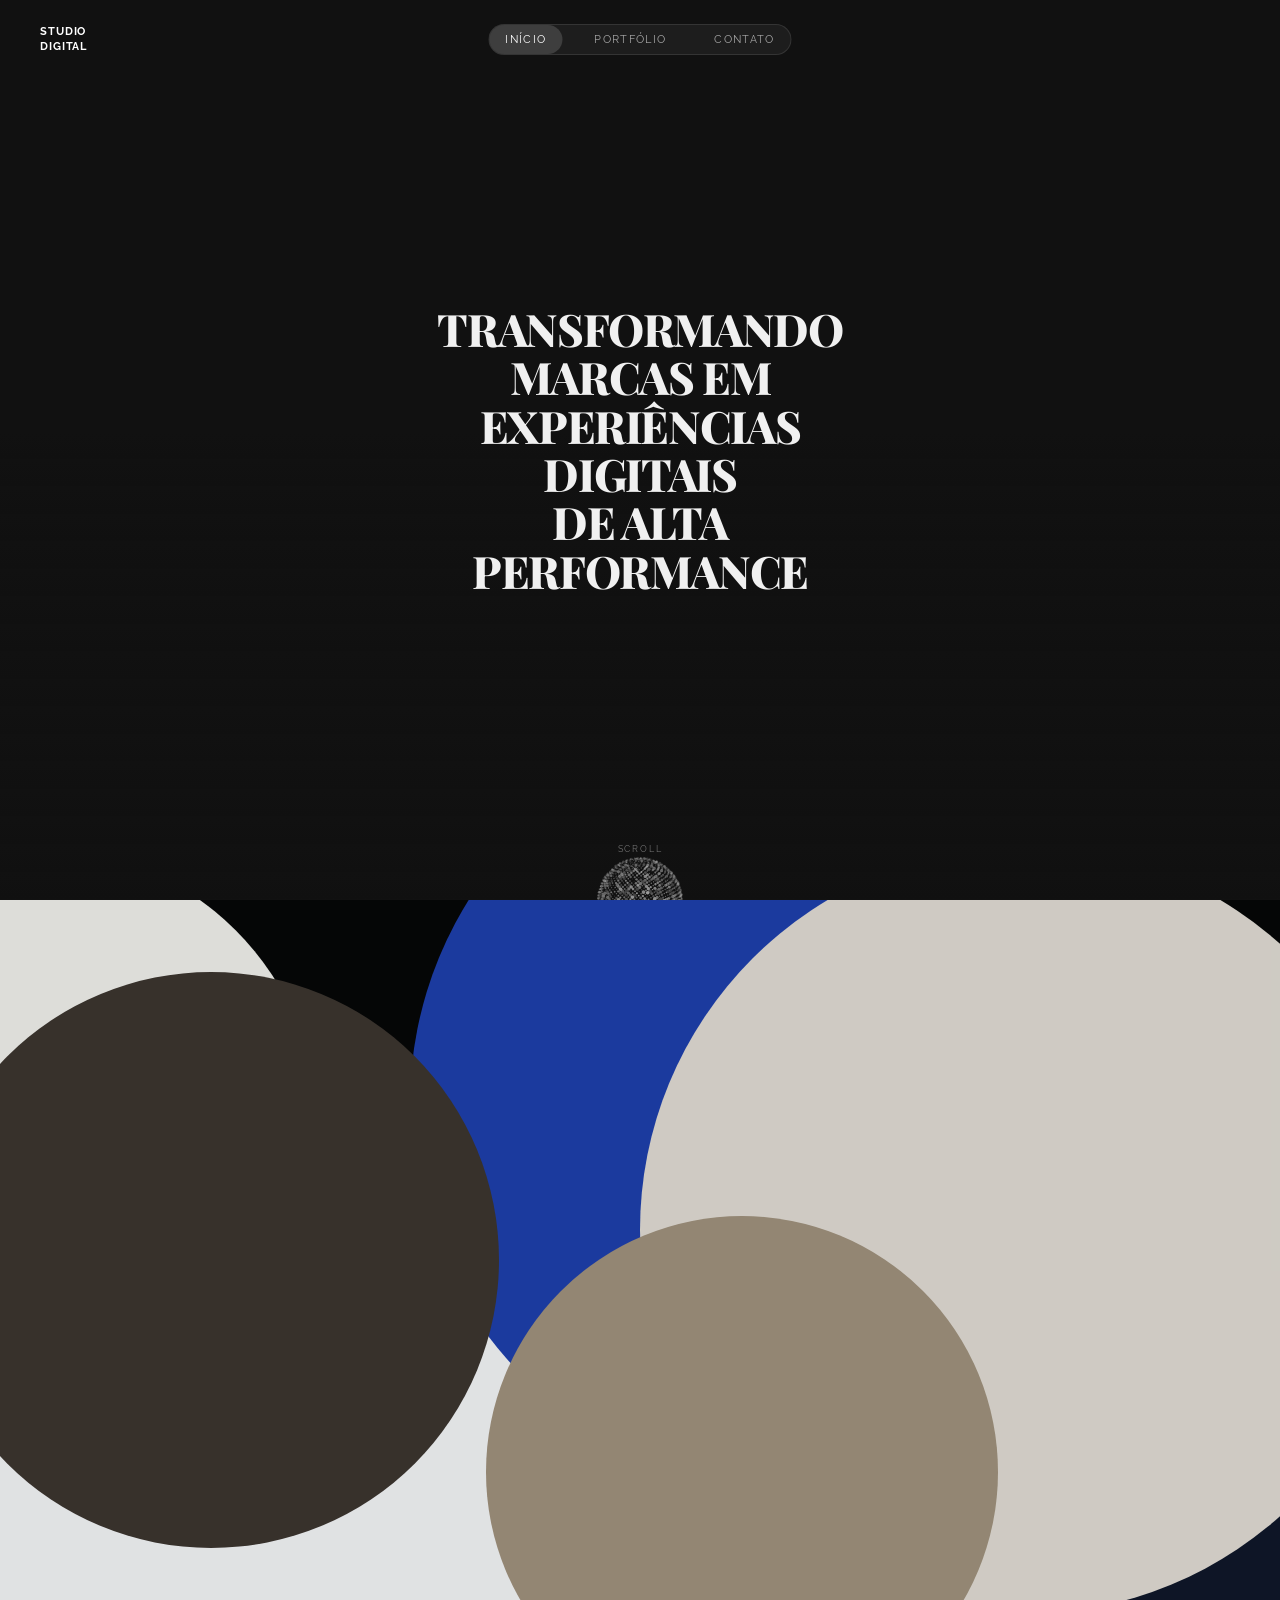
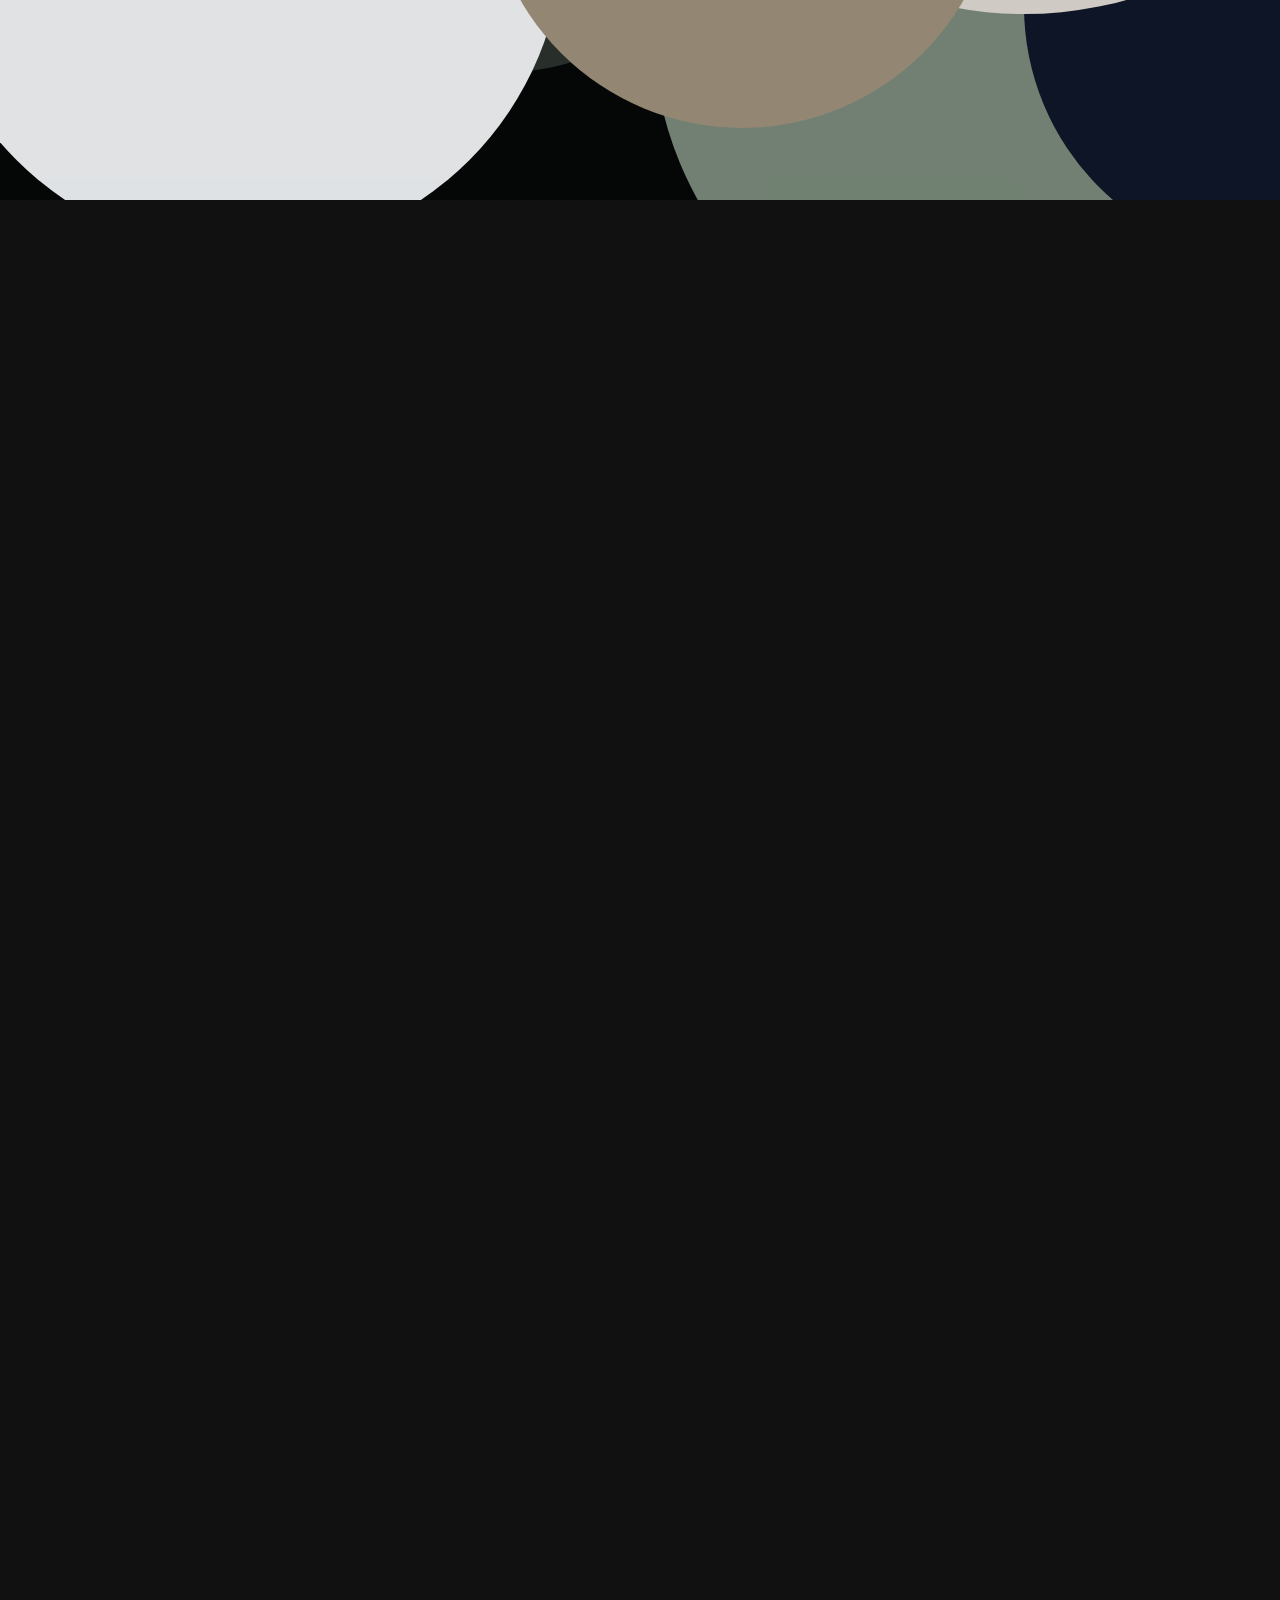
<file: index - Copia.html>
<!DOCTYPE html>
<html lang="en">

<head>
  <meta charset="UTF-8" />
  <meta name="viewport" content="width=device-width, initial-scale=1.0" />
  <title>Studio</title>
  <link rel="preconnect" href="https://fonts.googleapis.com">
  <link rel="preconnect" href="https://fonts.gstatic.com" crossorigin>
  <link
    href="https://fonts.googleapis.com/css2?family=Raleway:wght@300;400;500;600;700;800;900&family=Playfair+Display:ital,wght@0,400;0,500;0,600;0,700;0,800;1,400;1,500&display=swap"
    rel="stylesheet">
  <style>
    *,
    *::before,
    *::after {
      box-sizing: border-box;
      margin: 0;
      padding: 0;
    }

    html {
      scroll-behavior: smooth;
    }

    body {
      background: #111;
      color: #fff;
      font-family: 'Raleway', sans-serif;
      height: 750vh;
      overflow-x: hidden;
    }

    /* ══ NAV ══ */
    nav {
      position: fixed;
      top: 0;
      left: 0;
      right: 0;
      display: flex;
      justify-content: space-between;
      align-items: center;
      padding: 24px 40px;
      z-index: 200;
      color: #fff;
    }

    .logo {
      font-family: 'Raleway', sans-serif;
      font-size: 11px;
      font-weight: 700;
      letter-spacing: 0.08em;
      line-height: 1.4;
      text-transform: uppercase;
      color: inherit;
    }

    .nav-links {
      display: flex;
      gap: 16px;
      list-style: none;
      position: absolute;
      left: 50%;
      transform: translateX(-50%);
      background: rgba(255, 255, 255, 0.05);
      border: 1px solid rgba(255, 255, 255, 0.1);
      border-radius: 40px;
      padding: 0;
    }
    
    .nav-links li {
      position: relative;
      z-index: 2;
    }

    .nav-links a {
      text-decoration: none;
      font-family: 'Raleway', sans-serif;
      font-size: 11px;
      letter-spacing: 0.12em;
      text-transform: uppercase;
      color: rgba(255, 255, 255, 0.6);
      transition: color 0.3s ease;
      display: block;
      padding: 8px 16px;
      border-radius: 30px;
    }

    .nav-links a.active, .nav-links a:hover {
      color: #fff;
      opacity: 1;
    }

    .nav-indicator {
      position: absolute;
      background: rgba(255, 255, 255, 0.15);
      border-radius: 40px;
      z-index: 1;
      transition: left 0.4s cubic-bezier(0.25, 1, 0.5, 1),
                  width 0.4s cubic-bezier(0.25, 1, 0.5, 1),
                  top 0s, height 0s;
      pointer-events: none;
    }

    /* ══ HORIZONTAL SCREENS ══ */
    .main-screen {
      position: fixed;
      top: 0;
      width: 100vw;
      height: 100vh;
      transition: transform 0.8s cubic-bezier(0.25, 1, 0.5, 1);
      transform: translateX(0);
      z-index: 100;
    }
    #screenInicio { left: 0; }
    #screenPortfolio { left: 100vw; background: #050606; display: flex; align-items: center; justify-content: center; z-index: 101; }
    #screenContato { left: 200vw; background: #050606; display: flex; align-items: center; justify-content: center; z-index: 101; }
    
    .coming-soon {
      text-align: center;
    }
    .coming-soon h1 {
      font-family: 'Raleway', sans-serif;
      font-size: clamp(30px, 4vw, 50px);
      font-weight: 800;
      letter-spacing: 0.1em;
      text-transform: uppercase;
      margin-bottom: 20px;
      color: #00e5ff;
    }
    .coming-soon p {
      color: #aaa;
      font-size: clamp(14px, 2vw, 18px);
    }

    /* ══ CONTACT FORM ══ */
    #contactWrapper {
      width: 100%;
      max-width: 680px;
      padding: 40px 24px;
      overflow-y: auto;
      max-height: 100vh;
      box-sizing: border-box;
      scrollbar-width: none;
    }
    #contactWrapper::-webkit-scrollbar { display: none; }

    .contact-title {
      font-family: 'Raleway', sans-serif;
      font-size: clamp(26px, 4vw, 44px);
      font-weight: 800;
      letter-spacing: 0.08em;
      text-transform: uppercase;
      color: #00e5ff;
      margin-bottom: 6px;
      text-align: center;
    }
    .contact-sub {
      color: #888;
      font-size: clamp(13px, 1.6vw, 16px);
      text-align: center;
      margin-bottom: 32px;
    }

    .contact-form {
      display: flex;
      flex-direction: column;
      gap: 14px;
    }
    .form-row {
      display: grid;
      grid-template-columns: 1fr 1fr;
      gap: 14px;
    }
    @media (max-width: 520px) {
      .form-row { grid-template-columns: 1fr; }
    }

    .contact-form input,
    .contact-form select,
    .contact-form textarea {
      width: 100%;
      background: #1a1a1a;
      border: 1.5px solid #2a2a2a;
      border-radius: 10px;
      color: #ccc;
      font-family: 'Raleway', sans-serif;
      font-size: 14px;
      padding: 16px 18px;
      box-sizing: border-box;
      outline: none;
      transition: border-color 0.25s, background 0.25s;
      appearance: none;
      -webkit-appearance: none;
    }
    .contact-form input::placeholder,
    .contact-form textarea::placeholder {
      color: #555;
    }
    .contact-form input:focus,
    .contact-form select:focus,
    .contact-form textarea:focus {
      border-color: #00e5ff55;
      background: #1e1e1e;
    }
    .select-wrapper {
      position: relative;
    }
    .select-wrapper::after {
      content: '▾';
      position: absolute;
      right: 16px;
      top: 50%;
      transform: translateY(-50%);
      color: #555;
      pointer-events: none;
      font-size: 13px;
    }
    .contact-form select {
      cursor: pointer;
      color: #555;
    }
    .contact-form select.filled {
      color: #ccc;
    }
    .contact-form select option {
      background: #1a1a1a;
      color: #ccc;
    }
    .contact-form textarea {
      resize: vertical;
      min-height: 130px;
    }

    .btn-submit {
      width: 100%;
      padding: 18px;
      border: none;
      border-radius: 10px;
      background: linear-gradient(90deg, #00e5ff, #e040fb);
      color: #fff;
      font-family: 'Raleway', sans-serif;
      font-size: 15px;
      font-weight: 800;
      letter-spacing: 0.15em;
      text-transform: uppercase;
      cursor: pointer;
      margin-top: 6px;
      transition: opacity 0.2s, transform 0.15s;
    }
    .btn-submit:hover { opacity: 0.88; transform: translateY(-1px); }
    .btn-submit:active { transform: translateY(0); opacity: 1; }
    .btn-submit:disabled { opacity: 0.6; cursor: not-allowed; transform: none; }

    .contact-legal {
      color: #555;
      font-size: 12px;
      margin-top: 14px;
      line-height: 1.6;
      text-align: left;
    }
    .contact-legal strong { color: #777; }

    .form-success {
      display: none;
      text-align: center;
      padding: 40px 0;
    }
    .form-success h2 {
      font-family: 'Raleway', sans-serif;
      font-size: 22px;
      font-weight: 800;
      color: #00e5ff;
      margin-bottom: 10px;
    }
    .form-success p { color: #888; font-size: 15px; }

    /* ══ GLOBE CANVAS ══ */
    #c {
      position: fixed;
      top: 0;
      left: 0;
      width: 100vw;
      height: 100vh;
      z-index: 1;
      pointer-events: none;
      /* mouse repel uses window-level listener */
    }

    #c.above-panel {
      z-index: 45;
    }

    /* ══ SCREEN 0 — INTRO PANEL ══
       Dark, gradient fades to transparent at bottom
       so the globe shows through from behind.        */
    #introPanel {
      position: fixed;
      top: 0;
      left: 0;
      right: 0;
      height: 100vh;
      /* solid dark top, fades out at bottom so globe peeks through */
      background: linear-gradient(to bottom, #111 48%, rgba(17, 17, 17, 0.0) 100%);
      z-index: 70;
      display: flex;
      flex-direction: column;
      pointer-events: none;
      /* let scroll pass through */
      transition: top 1s cubic-bezier(0.22, 1, 0.36, 1);
    }

    #introPanel.hidden {
      top: -100vh;
    }

    /* re-enable pointer events on children */
    #introPanel>* {
      pointer-events: auto;
    }

    .intro-text-block {
      flex: 1;
      display: flex;
      align-items: center;
      justify-content: center;
      padding: 0 6vw;
      text-align: center;
    }

    .intro-text-block p {
      font-family: 'Playfair Display', Georgia, serif;
      font-size: clamp(24px, 3.5vw, 64px);
      font-weight: 800;
      text-transform: uppercase;
      color: #f0f0f0;
      line-height: 1.08;
      letter-spacing: -0.03em;
      width: 45%;
      max-width: 45vw;
    }

    /* scroll hint */
    .intro-scroll-hint {
      position: absolute;
      bottom: 28px;
      left: 50%;
      transform: translateX(-50%);
      display: flex;
      flex-direction: column;
      align-items: center;
      gap: 6px;
      opacity: 1;
      transition: opacity 0.4s ease;
      pointer-events: none;
    }

    .intro-scroll-hint.hidden {
      opacity: 0;
    }

    .intro-scroll-hint span {
      font-family: 'Raleway', sans-serif;
      font-size: 9px;
      letter-spacing: 0.2em;
      text-transform: uppercase;
      color: rgba(255, 255, 255, 0.4);
    }

    .scroll-arrow {
      width: 12px;
      height: 12px;
      border-right: 1px solid rgba(255, 255, 255, 0.3);
      border-bottom: 1px solid rgba(255, 255, 255, 0.3);
      transform: rotate(45deg);
      animation: bounce 1.6s ease infinite;
    }

    @keyframes bounce {

      0%,
      100% {
        transform: rotate(45deg) translateY(0);
      }

      50% {
        transform: rotate(45deg) translateY(5px);
      }
    }

    /* ══ SCREEN 1 — (removed hero text) ══ */

    /* ══ SCREEN 2 — DARK PANEL ══ */
    .white-panel {
      position: fixed;
      top: 100vh;
      left: 0;
      right: 0;
      height: 100vh;
      background: #111;
      border-top: 1px solid rgba(255, 255, 255, 0.06);
      z-index: 40;
      display: flex;
      align-items: center;
      justify-content: space-between;
      padding: 0 8vw 0 10vw;
      gap: 4vw;
      transition: top 1s cubic-bezier(0.22, 1, 0.36, 1);
    }

    .white-panel.visible {
      top: 0;
    }

    .panel-text {
      flex: 0 0 42%;
      max-width: 480px;
    }

    .panel-text p {
      font-family: 'Playfair Display', Georgia, serif;
      font-size: clamp(20px, 2.4vw, 36px);
      font-weight: 400;
      line-height: 1.6;
      color: #e0e0e0;
      text-align: justify;
    }

    .word-wrap {
      display: inline-block;
      overflow: hidden;
      vertical-align: bottom;
    }

    .word-inner {
      display: inline-block;
      opacity: 0;
      transform: translateY(24px) translateX(-10px);
      transition: opacity 0.5s ease, transform 0.5s cubic-bezier(0.22, 1, 0.36, 1);
    }

    .white-panel.visible .word-inner {
      opacity: 1;
      transform: translateY(0) translateX(0);
    }

    .panel-spheres {
      flex: 0 0 40%;
      height: 100%;
      position: relative;
      display: none;
    }

    #spheresCanvas {
      width: 100%;
      height: 100%;
      display: block;
    }

    /* ══ SCREEN 3 — METHOD CARDS ══ */
    .method-panel {
      position: fixed;
      top: 100vh;
      left: 0;
      right: 0;
      height: 100vh;
      background: #111;
      z-index: 50;
      display: flex;
      align-items: center;
      justify-content: center;
      overflow: hidden;
      transition: top 1s cubic-bezier(0.22, 1, 0.36, 1);
    }

    .method-panel.visible {
      top: 0;
    }

    #gridCanvas {
      position: absolute;
      inset: 0;
      width: 100%;
      height: 100%;
      display: block;
      pointer-events: none;
      z-index: 0;
    }

    #wireframeCanvas {
      position: absolute;
      inset: 0;
      width: 100%;
      height: 100%;
      display: block;
      pointer-events: none;
      z-index: 1;
    }

    .cards-container {
      position: relative;
      z-index: 2;
      display: flex;
      gap: clamp(12px, 2vw, 24px);
      padding: 0 5vw;
      width: 100%;
    }

    .mcard {
      flex: 1;
      position: relative;
      background: rgba(255, 255, 255, 0.06);
      border: 1px solid rgba(255, 255, 255, 0.10);
      border-radius: 18px;
      box-shadow: 0 12px 40px rgba(0, 0, 0, 0.35), 0 4px 16px rgba(0, 0, 0, 0.20), inset 0 1px 0 rgba(255, 255, 255, 0.08);
      padding: clamp(20px, 3vw, 36px) clamp(18px, 2.5vw, 30px);
      opacity: 0;
      transform: translateY(60px);
      transition: opacity 0.65s ease, transform 0.65s cubic-bezier(0.22, 1, 0.36, 1), box-shadow 0.4s ease;
      overflow: hidden;
      cursor: default;
    }

    .mcard::before {
      content: '';
      position: absolute;
      inset: 0;
      border-radius: 18px;
      background: linear-gradient(135deg, rgba(120, 60, 220, 0.25) 0%, rgba(40, 100, 255, 0.20) 50%, rgba(80, 180, 255, 0.15) 100%);
      opacity: 0;
      transition: opacity 0.45s ease;
      z-index: 0;
    }

    .mcard:hover::before {
      opacity: 1;
    }

    .mcard:hover {
      border-color: rgba(140, 100, 255, 0.30);
      box-shadow: 0 16px 48px rgba(100, 60, 220, 0.25), 0 6px 20px rgba(40, 100, 255, 0.15), inset 0 1px 0 rgba(255, 255, 255, 0.10);
    }

    .mcard>* {
      position: relative;
      z-index: 1;
    }

    .method-panel.visible .mcard:nth-child(1) {
      opacity: 1;
      transform: translateY(0);
      transition-delay: 0ms
    }

    .method-panel.visible .mcard:nth-child(2) {
      opacity: 1;
      transform: translateY(0);
      transition-delay: 110ms
    }

    .method-panel.visible .mcard:nth-child(3) {
      opacity: 1;
      transform: translateY(0);
      transition-delay: 220ms
    }

    .method-panel.visible .mcard:nth-child(4) {
      opacity: 1;
      transform: translateY(0);
      transition-delay: 330ms
    }

    .mcard-num {
      font-family: 'Raleway', sans-serif;
      font-size: clamp(32px, 4vw, 56px);
      font-weight: 900;
      color: rgba(255, 255, 255, 0.10);
      line-height: 1;
      margin-bottom: 16px;
      letter-spacing: -0.02em;
      transition: color 0.4s ease;
    }

    .mcard:hover .mcard-num {
      color: rgba(160, 120, 255, 0.25);
    }

    .mcard-title {
      font-family: 'Raleway', sans-serif;
      font-size: clamp(11px, 1.1vw, 15px);
      font-weight: 900;
      letter-spacing: 0.06em;
      text-transform: uppercase;
      color: #e8e8e8;
      margin-bottom: 6px;
      transition: color 0.4s ease;
    }

    .mcard:hover .mcard-title {
      color: #c8b8f0;
    }

    .mcard-subtitle {
      font-family: 'Playfair Display', Georgia, serif;
      font-size: clamp(10px, 0.9vw, 13px);
      font-weight: 400;
      font-style: italic;
      color: rgba(255, 255, 255, 0.35);
      margin-bottom: 14px;
      letter-spacing: 0.02em;
      transition: color 0.4s ease;
    }

    .mcard:hover .mcard-subtitle {
      color: rgba(180, 150, 255, 0.60);
    }

    .mcard-desc {
      font-family: 'Playfair Display', Georgia, serif;
      font-size: clamp(12px, 1.05vw, 15px);
      font-weight: 400;
      line-height: 1.65;
      color: rgba(255, 255, 255, 0.55);
      transition: color 0.4s ease;
    }

    .mcard:hover .mcard-desc {
      color: rgba(255, 255, 255, 0.70);
    }

    /* ══ SCREEN 4 — BLURRED ORBS BACKGROUND ══ */
    .style-panel {
      position: fixed;
      top: 100vh;
      left: 0;
      right: 0;
      height: 100vh;
      background: #050606;
      z-index: 55;
      display: flex;
      align-items: center;
      justify-content: center;
      overflow: hidden;
      transition: top 1s cubic-bezier(0.22, 1, 0.36, 1);
    }

    .style-panel.visible {
      top: 0;
    }

    .orbs-container {
      position: absolute;
      inset: -20%;
      width: 140%;
      height: 140%;
      opacity: 0.5;
      z-index: 0;
      opacity: 0.9;
      pointer-events: none;
    }

    .orb {
      position: absolute;
      border-radius: 50%;
      animation: drift 20s infinite alternate cubic-bezier(0.4, 0, 0.2, 1);
    }

    /* Orb 1 - Fundo 1 */
    .orb:nth-child(1) { width: 45vw; height: 45vw; background: #F5F5F0; top: 10%; left: 0%; animation-duration: 25s; }
    /* Orb 2 - Destaque 1 */
    .orb:nth-child(2) { width: 55vw; height: 55vw; background: #7D8E7E; bottom: 0%; right: 10%; animation-duration: 28s; animation-delay: -5s; }
    /* Orb 3 - Texto 1 */
    .orb:nth-child(3) { width: 35vw; height: 35vw; background: #2C332D; top: 40%; left: 30%; animation-duration: 22s; animation-delay: -10s; }
    /* Orb 4 - Fundo 2 */
    .orb:nth-child(4) { width: 50vw; height: 50vw; background: #F8FAFC; bottom: 10%; left: 10%; animation-duration: 26s; animation-delay: -2s; }
    /* Orb 5 - Destaque 2 */
    .orb:nth-child(5) { width: 60vw; height: 60vw; background: #1E40AF; top: 0%; right: 20%; animation-duration: 30s; animation-delay: -7s; }
    /* Orb 6 - Texto 2 */
    .orb:nth-child(6) { width: 40vw; height: 40vw; background: #0F172A; top: 50%; right: 0%; animation-duration: 24s; animation-delay: -12s; }
    /* Orb 7 - Fundo 3 */
    .orb:nth-child(7) { width: 60vw; height: 60vw; background: #E5E0D8; top: 10%; left: 50%; animation-duration: 29s; animation-delay: -4s; }
    /* Orb 8 - Destaque 3 */
    .orb:nth-child(8) { width: 40vw; height: 40vw; background: #A3947F; bottom: 20%; right: 30%; animation-duration: 23s; animation-delay: -9s; }
    /* Orb 9 - Texto 3 */
    .orb:nth-child(9) { width: 45vw; height: 45vw; background: #3D3630; top: 20%; left: 10%; animation-duration: 27s; animation-delay: -15s; }

    @keyframes drift {
      0% { transform: translate(0, 0) scale(1); }
      33% { transform: translate(15vw, -10vh) scale(1.15); }
      66% { transform: translate(-10vw, 15vh) scale(0.9); }
      100% { transform: translate(-15vw, -5vh) scale(1.1); }
    }

    .final-text-container {
      position: relative;
      z-index: 2;
      width: 33%;
      margin-left: 10vw;
      margin-right: auto;
      text-align: left;
    }

    .final-text {
      font-family: 'Playfair Display', Georgia, serif;
      font-size: clamp(16px, 1.8vw, 32px);
      font-weight: 400;
      color: #edece9;
      line-height: 1.6;
      letter-spacing: 0.02em;
      opacity: 0;
      transform: translateY(60px);
      transition: opacity 1.2s ease, transform 1.2s cubic-bezier(0.22, 1, 0.36, 1);
    }

    .style-panel.visible .final-text {
      opacity: 1;
      transform: translateY(0);
      transition-delay: 0.2s;
    }


    .style-content-wrapper {
      position: absolute;
      top: 0;
      left: 0;
      width: 100%;
      height: 300vh;
      display: flex;
      flex-direction: column;
      z-index: 2;
    }

    .style-section {
      width: 100%;
      height: 100vh;
      display: flex;
      flex-direction: column;
      align-items: center;
      justify-content: center;
      position: relative;
    }

    .testim-header {
      position: absolute;
      top: 15vh;
      display: flex;
      flex-direction: column;
      align-items: center;
      gap: 12px;
      z-index: 2;
    }

    .testim-header .black-dot {
      width: 14px;
      height: 14px;
      background: #fff;
      border-radius: 50%;
    }

    .testim-header h3 {
      font-family: 'Raleway', sans-serif;
      font-size: 14px;
      font-weight: 800;
      color: #edece9;
      letter-spacing: 0.25em;
      text-transform: uppercase;
      margin-left: 0.25em;
    }

    .testim-slider {
      width: 100%;
      max-width: 1000px;
      overflow: hidden;
      padding: 60px 0;
      position: relative;
      z-index: 2;
    }

    .testim-track {
      display: flex;
      width: 300%;
      transition: transform 0.8s cubic-bezier(0.25, 1, 0.5, 1);
    }

    .testim-card {
      flex: 0 0 calc(33.3333% - 80px);
      margin: 0 40px;
      padding: clamp(30px, 5vw, 60px) clamp(20px, 6vw, 80px);
      background: rgba(255, 255, 255, 0.05);
      border: 1px solid rgba(255, 255, 255, 0.10);
      border-radius: 20px;
      box-shadow: 0 8px 30px rgba(0, 0, 0, 0.15), 0 4px 10px rgba(0, 0, 0, 0.10);
      text-align: center;
      box-sizing: border-box;
      display: flex;
      flex-direction: column;
      justify-content: center;
      align-items: center;
      gap: 40px;
    }

    .testim-quote {
      font-family: 'Playfair Display', Georgia, serif;
      font-size: clamp(16px, 2vw, 24px);
      font-style: italic;
      color: #e8e8e8;
      line-height: 1.6;
      font-weight: 400;
    }

    .testim-author {
      font-family: 'Raleway', sans-serif;
      font-size: 13px;
      color: rgba(255, 255, 255, 0.6);
      border-top: 1px solid rgba(255, 255, 255, 0.1);
      padding-top: 24px;
      font-weight: 600;
      letter-spacing: 0.05em;
      width: 100%;
    }

    .testim-indicators {
      display: flex;
      gap: 12px;
      margin-top: 30px;
      position: relative;
      z-index: 2;
    }

    .testim-indicators .dot {
      width: 8px;
      height: 8px;
      background: rgba(255, 255, 255, 0.2);
      border-radius: 50%;
      transition: background 0.3s;
    }

    .testim-indicators .dot.active {
      background: #fff;
    }

    /* ══ FAQ SECTION ══ */
    .faq-container {
      width: 100%;
      max-width: 800px;
      padding: 40px 20px;
    }
    .faq-header {
      display: flex;
      flex-direction: column;
      align-items: center;
      gap: 12px;
      margin-bottom: 40px;
    }
    .faq-header .black-dot {
      width: 14px;
      height: 14px;
      background: #fff;
      border-radius: 50%;
    }
    .faq-header h3 {
      font-family: 'Raleway', sans-serif;
      font-size: 14px;
      font-weight: 800;
      color: #edece9;
      letter-spacing: 0.25em;
      text-transform: uppercase;
      margin-left: 0.25em;
    }
    .faq-list {
      display: flex;
      flex-direction: column;
      gap: 12px;
    }
    .faq-item {
      background: rgba(18, 18, 18, 0.85);
      border: 1px solid rgba(255, 255, 255, 0.08);
      border-radius: 12px;
      overflow: hidden;
      transition: background 0.3s, border-color 0.3s;
    }
    .faq-item:hover {
      background: rgba(28, 28, 28, 0.92);
      border-color: rgba(255, 255, 255, 0.15);
    }
    .faq-question {
      width: 100%;
      display: flex;
      justify-content: space-between;
      align-items: center;
      padding: 24px 30px;
      background: none;
      border: none;
      color: #fff;
      font-family: 'Raleway', sans-serif;
      font-size: 13px;
      font-weight: 700;
      letter-spacing: 0.05em;
      text-transform: uppercase;
      cursor: pointer;
      text-align: left;
    }
    .faq-icon {
      color: #fff;
      font-size: 20px;
      font-weight: 800;
      transition: transform 0.3s cubic-bezier(0.25, 1, 0.5, 1);
    }
    .faq-item.active .faq-icon {
      transform: rotate(45deg);
    }
    .faq-answer {
      max-height: 0;
      opacity: 0;
      overflow: hidden;
      transition: max-height 0.4s ease, opacity 0.4s ease, padding 0.4s ease;
    }
    .faq-item.active .faq-answer {
      max-height: 300px;
      opacity: 1;
      padding: 0 30px 24px 30px;
    }
    .faq-answer p {
      font-family: 'Raleway', sans-serif;
      font-size: 14px;
      color: #d0d0d0;
      line-height: 1.6;
    }


    @media (max-width: 900px) {
      .white-panel {
        flex-direction: column;
        justify-content: center;
        gap: 6vw;
        padding: 15vh 5vw 5vw 5vw;
      }
      .panel-text {
        flex: 1;
        max-width: 100%;
      }
      .panel-text p {
        text-align: left;
      }
      .panel-spheres {
        flex: 1;
        width: 100%;
      }
      
      .cards-container {
        flex-direction: column;
        gap: 16px;
        padding-top: 10vh;
        max-height: 80vh;
        overflow-y: auto;
      }
      .mcard {
        flex: 0 0 auto;
      }

      .intro-text-block p {
        width: 80%;
        max-width: 80vw;
      }

      .final-text-container {
        width: 80%;
        margin-left: auto;
      }
      .testim-card {
        flex: 0 0 calc(33.3333% - 40px);
        margin: 0 20px;
        padding: 40px 30px;
      }
    }

    @media (max-width: 600px) {
      nav {
        padding: 20px 24px;
      }
      .nav-links {
        display: none;
      }
      .intro-text-block p {
        width: 95%;
        max-width: 95vw;
        font-size: clamp(20px, 7vw, 40px);
      }
      .final-text-container {
        width: 90%;
        padding: 0 5vw;
        text-align: center;
      }
      .final-text {
        font-size: clamp(14px, 5vw, 24px);
      }
      .faq-question { padding: 20px; font-size: 12px; }
      .faq-item.active .faq-answer { padding: 0 20px 20px 20px; }
    }
  </style>
</head>

<body>

  <nav id="mainNav">
    <div class="logo">STUDIO<br>DIGITAL</div>
    <ul class="nav-links" id="navLinks">
      <div class="nav-indicator" id="navIndicator"></div>
      <li><a href="#" class="nav-item active" data-index="0">Início</a></li>
      <li><a href="#" class="nav-item" data-index="1">Portfólio</a></li>
      <li><a href="#" class="nav-item" data-index="2">Contato</a></li>
    </ul>
  </nav>

  <div class="main-screen" id="screenInicio">
    <!-- GLOBE — always behind, position animated by scroll -->
    <canvas id="c"></canvas>

    <!-- SCREEN 0: INTRO (dark, transparent bottom) -->
  <div id="introPanel">
    <div class="intro-text-block">
      <p>Transformando marcas em<br>experiências digitais<br>de alta performance</p>
    </div>
    <div class="intro-scroll-hint" id="introHint">
      <span>scroll</span>
      <div class="scroll-arrow"></div>
    </div>
  </div>

  <!-- SCREEN 1: (hero text removed) -->

  <!-- SCREEN 2: WHITE PANEL -->
  <div class="white-panel" id="whitePanel">
    <div class="panel-text">
      <p id="phraseText"></p>
    </div>
    <div class="panel-spheres"><canvas id="spheresCanvas"></canvas></div>
  </div>

  <!-- SCREEN 3: METHOD CARDS -->
  <div class="method-panel" id="methodPanel">
    <canvas id="gridCanvas"></canvas>
    <canvas id="wireframeCanvas"></canvas>
    <div class="cards-container">
      <div class="mcard">
        <div class="mcard-num">01</div>
        <div class="mcard-title">Diagnóstico Estratégico</div>
        <div class="mcard-subtitle">Fundação e Direcionamento.</div>
        <p class="mcard-desc">Mapeamos os objetivos de negócio, a psicologia do público e os diferenciais da oferta.
          Criamos o blueprint de uma presença digital que não apenas existe, mas domina o seu nicho.</p>
      </div>
      <div class="mcard">
        <div class="mcard-num">02</div>
        <div class="mcard-title">Arquitetura de Conversão</div>
        <div class="mcard-subtitle">Narrativa e Estrutura de Fluxo.</div>
        <p class="mcard-desc">Projetamos a jornada do usuário com foco em autoridade. Onde o design encontra a
          psicologia de vendas para guiar o seu cliente do primeiro impacto à decisão final, sem atritos.</p>
      </div>
      <div class="mcard">
        <div class="mcard-num">03</div>
        <div class="mcard-title">Engenharia de Alta Performance</div>
        <div class="mcard-subtitle">Desenvolvimento e Estética Imersiva.</div>
        <p class="mcard-desc">A união de design de alto nível, ativos 3D e código otimizado. Construímos ecossistemas
          digitais leves, ultra-rápidos e visualmente impecáveis que transmitem o valor real do seu produto.</p>
      </div>
      <div class="mcard">
        <div class="mcard-num">04</div>
        <div class="mcard-title">Implementação &amp; Evolução</div>
        <div class="mcard-subtitle">Handoff e Inteligência de Dados.</div>
        <p class="mcard-desc">Entrega de assets organizados e suporte técnico. Garantimos que sua infraestrutura digital
          esteja pronta para escalar, com orientações claras para manter o padrão de excelência em cada nova campanha.
        </p>
      </div>
    </div>
  </div>

  <!-- SCREEN 4: STYLE PALETTE & TESTIMONIALS -->
  <div class="style-panel" id="stylePanel">
    <div class="orbs-container">
      <div class="orb"></div>
      <div class="orb"></div>
      <div class="orb"></div>
      <div class="orb"></div>
      <div class="orb"></div>
      <div class="orb"></div>
      <div class="orb"></div>
      <div class="orb"></div>
      <div class="orb"></div>
    </div>
    
    <div class="style-content-wrapper" id="styleWrapper">
      <div class="style-section">
        <div class="final-text-container">
          <div class="final-text">
            Um site de alta performance é o ativo mais valioso da sua presença digital. Não entregamos apenas design; construímos uma infraestrutura de prestígio que filtra o seu público e consolida sua autoridade. Cada elemento, do tempo de carregamento à precisão dos ativos 3D, é projetado para transmitir a confiança que o seu mercado exige.
          </div>
        </div>
      </div>
      
      <div class="style-section">
        <div class="testim-header">
          <div class="black-dot"></div>
          <h3>QUEM CONFIA NO STUDIO</h3>
        </div>
        
        <div class="testim-slider">
          <div class="testim-track" id="testimTrack">
            <div class="testim-card">
              <p class="testim-quote">"O Studio transformou completamente a percepção da nossa marca. O nível de detalhe e a qualidade visual superaram qualquer agência que já trabalhamos."</p>
              <div class="testim-author">— R. Mendes, Diretor de Marketing • Segmento Imobiliário Premium</div>
            </div>
            <div class="testim-card">
              <p class="testim-quote">"O design entregue foi além das expectativas, trazendo uma estética impecável e um nível de conversão nunca antes visto pela nossa empresa."</p>
              <div class="testim-author">— L. Costa, CEO • Startup Tech</div>
            </div>
            <div class="testim-card">
              <p class="testim-quote">"Sólidos, prestigiados e extremamente profissionais. O site que a equipe desenvolveu se tornou nosso ativo mais valioso de vendas."</p>
              <div class="testim-author">— A. Silva, Head de Vendas • Consultoria Financeira</div>
            </div>
          </div>
        </div>

        <div class="testim-indicators" id="testimIndicators">
          <span class="dot active"></span>
          <span class="dot"></span>
          <span class="dot"></span>
        </div>
      </div>
      
      <!-- FAQ SECTION -->
      <div class="style-section faq-section">
        <div class="faq-container">
          <div class="faq-header">
             <div class="black-dot"></div>
             <h3>DÚVIDAS FREQUENTES</h3>
          </div>
          <div class="faq-list">
             <div class="faq-item">
               <button class="faq-question">QUANTO TEMPO LEVA UM PROJETO NO STUDIO?<span class="faq-icon">+</span></button>
               <div class="faq-answer"><p>Depende do escopo. Projetos de conversão iniciam rápido; estruturas completas seguem diagnóstico, conceito, produção e handoff.</p></div>
             </div>
             
             <div class="faq-item">
               <button class="faq-question">VOCÊS ATENDEM APENAS NO BRASIL?<span class="faq-icon">+</span></button>
               <div class="faq-answer"><p>Não. Atendemos Brasil e exterior, com operação remota e comunicação eficiente por etapas.</p></div>
             </div>

             <div class="faq-item">
               <button class="faq-question">O QUE ESTÁ INCLUSO NO PROCESSO?<span class="faq-icon">+</span></button>
               <div class="faq-answer"><p>Direção estratégica, design, tecnologia, IA aplicada e entrega organizada com orientação de uso.</p></div>
             </div>

             <div class="faq-item">
               <button class="faq-question">COMO FUNCIONA A ENTRADA DO PROJETO?<span class="faq-icon">+</span></button>
               <div class="faq-answer"><p>Após a aplicação, validamos aderência e retornamos com perguntas rápidas, definição de escopo e proposta.</p></div>
             </div>

             <div class="faq-item">
               <button class="faq-question">VOCÊS FAZEM APENAS DESIGN OU TAMBÉM ESTRATÉGIA?<span class="faq-icon">+</span></button>
               <div class="faq-answer"><p>Integramos estratégia, narrativa, design, tecnologia e IA. Cada projeto começa com diagnóstico e direção — não entregamos apenas visual, mas sistemas de conversão completos.</p></div>
             </div>

             <div class="faq-item">
               <button class="faq-question">TENHO URGÊNCIA. VOCÊS CONSEGUEM PRIORIZAR?<span class="faq-icon">+</span></button>
               <div class="faq-answer"><p>Sim. Trabalhamos com sprints de prioridade quando o prazo é curto. Conversamos sobre escopo viável e entregas por etapa para garantir qualidade mesmo com urgência.</p></div>
             </div>
          </div>
        </div>
      </div>
    </div>
  </div>
  </div> <!-- End screenInicio -->

  <!-- SCREEN 1: PORTFOLIO -->
  <div class="main-screen" id="screenPortfolio">
    <div class="coming-soon">
      <h1>Portfólio</h1>
      <p>Nossos projetos recentes estarão disponíveis em breve.</p>
    </div>
  </div>

  <!-- SCREEN 2: CONTATO -->
  <div class="main-screen" id="screenContato">
    <div id="contactWrapper">
      <h1 class="contact-title">Contato</h1>
      <p class="contact-sub">Vamos construir sua nova infraestrutura digital.</p>

      <form class="contact-form" id="contactForm" action="https://formspree.io/f/YOUR_FORM_ID" method="POST" novalidate>
        <div class="form-row">
          <input type="text" name="nome" placeholder="Seu Nome" required />
          <input type="email" name="email" placeholder="Seu E-mail" required />
        </div>
        <div class="form-row">
          <input type="tel" name="whatsapp" placeholder="Seu WhatsApp" />
          <input type="text" name="empresa" placeholder="Nome da Marca/Empresa" />
        </div>
        <div class="form-row">
          <input type="text" name="site_instagram" placeholder="Site ou Instagram" />
          <input type="text" name="objetivo" placeholder="Objetivo Principal" />
        </div>
        <div class="form-row">
          <div class="select-wrapper">
            <select name="servico" id="selectServico">
              <option value="" disabled selected>Selecione o Serviço de Interesse</option>
              <option value="site">Criação de Site</option>
              <option value="lp">Landing Page</option>
              <option value="ecommerce">E-commerce</option>
              <option value="branding">Branding / Identidade Visual</option>
              <option value="social">Gestão de Redes Sociais</option>
              <option value="trafego">Tráfego Pago</option>
              <option value="outro">Outro</option>
            </select>
          </div>
          <div class="select-wrapper">
            <select name="inicio" id="selectInicio">
              <option value="" disabled selected>Quando quer iniciar?</option>
              <option value="imediato">Imediatamente</option>
              <option value="15dias">Em até 15 dias</option>
              <option value="1mes">Em até 1 mês</option>
              <option value="3meses">Em 2 a 3 meses</option>
              <option value="planejando">Ainda estou planejando</option>
            </select>
          </div>
        </div>
        <textarea name="mensagem" placeholder="O que você quer criar conosco?"></textarea>
        <button type="submit" class="btn-submit" id="btnSubmit">Iniciar Projeto</button>
        <p class="contact-legal"><strong>Ao enviar, você concorda com nosso contato comercial e tratamento dos dados para retorno da aplicação.</strong></p>
      </form>

      <div class="form-success" id="formSuccess">
        <h2>Mensagem enviada!</h2>
        <p>Em breve entraremos em contato. Obrigado!</p>
      </div>
    </div>
  </div>

  <footer></footer>

  <script>
    /* ═══════════════════════════════════════════════════════
       GLOBE CANVAS
       cy starts at H (sphere half-visible at bottom of screen 0)
       and smoothly moves to H/2 (centered), then to the right
       side panel position when screen 2 is shown.
    ═══════════════════════════════════════════════════════ */
    const canvas = document.getElementById('c');
    const ctx = canvas.getContext('2d');

    let W, H;
    let cx = 0;           // actual current center X (animated)
    let cy = 0;           // actual current center Y (animated)
    let targetCx = 0;     // target center X (scroll-driven)
    let targetCy = 0;     // target center Y (scroll-driven)
    let targetScale = 1;  // target scale for globe
    let currentScale = 1; // current animated scale
    let dots = [];
    const mouse = { x: -9999, y: -9999 };

    const TILT_X = 22 * Math.PI / 180;
    const TILT_Y = 18 * Math.PI / 180;
    const GPERSP = 900;
    let autoAngle = 0;

    // Globe destination state for Screen 2
    // The panel-spheres div is on the right side (~60% from left, 50% height)
    function getScreen2GlobePos() {
      if (window.innerWidth <= 900) {
        return {
          x: W * 0.50,
          y: H * 0.75,
          scale: 0.45
        };
      }
      // Right side of the screen where panel-spheres is
      return {
        x: W * 0.72,
        y: H * 0.50,
        scale: 0.65
      };
    }

    function easeOutCubic(t) { return 1 - Math.pow(1 - t, 3); }

    function project(px, py, pz) {
      const cosA = Math.cos(autoAngle), sinA = Math.sin(autoAngle);
      let x1 = px * cosA + pz * sinA, z1 = -px * sinA + pz * cosA, y1 = py;
      const cosTX = Math.cos(TILT_X), sinTX = Math.sin(TILT_X);
      let y2 = y1 * cosTX - z1 * sinTX, z2 = y1 * sinTX + z1 * cosTX;
      const cosTY = Math.cos(TILT_Y), sinTY = Math.sin(TILT_Y);
      let x2 = x1 * cosTY + z2 * sinTY, z3 = -x1 * sinTY + z2 * cosTY;
      const scale = GPERSP / (GPERSP + z3);
      return { sx: cx + x2 * scale * currentScale, sy: cy + y2 * scale * currentScale, z: z3, scale: scale * currentScale };
    }

    function buildDots() {
      dots = [];
      const R = Math.min(W, H) * 0.29, N = 1400, phi = Math.PI * (3 - Math.sqrt(5));
      for (let i = 0; i < N; i++) {
        const y3d = 1 - (i / (N - 1)) * 2, r3d = Math.sqrt(1 - y3d * y3d), theta = phi * i;
        const x3d = r3d * Math.cos(theta) * R, yy = y3d * R, z3d = r3d * Math.sin(theta) * R;
        dots.push({
          x3: x3d, y3: yy, z3: z3d, x: cx, y: cy,
          vx: 0, vy: 0,
          baseSize: Math.random() * 1.6 + 0.5,
          baseAlpha: Math.random() * 0.5 + 0.25,
          _depth: 0.5, _scale: 1
        });
      }
    }

    function resize() {
      W = canvas.width = window.innerWidth;
      H = canvas.height = window.innerHeight;
      // recalculate the current targets based on scroll
      const sy = window.scrollY, vh = window.innerHeight;
      const progress = Math.min(1, sy / (vh * 0.5));
      const screen2Pos = getScreen2GlobePos();

      // Phase 1: center X = W/2, Y moves from bottom to center
      // Phase 2: moves to right-side panel position
      if (sy <= vh * 1.65) {
        targetCx = W / 2;
        targetCy = H - (H - H / 2) * easeOutCubic(progress);
        targetScale = 1;
      } else {
        targetCx = screen2Pos.x;
        targetCy = screen2Pos.y;
        targetScale = screen2Pos.scale;
      }
      cx = targetCx;
      cy = targetCy;
      currentScale = targetScale;
      buildDots();
    }

    function update() {
      autoAngle += 0.0015;
      // smoothly chase target position and scale
      cx += (targetCx - cx) * 0.08;
      cy += (targetCy - cy) * 0.08;
      currentScale += (targetScale - currentScale) * 0.08;

      const repelR = 100, R3 = Math.min(W, H) * 0.29;
      for (const d of dots) {
        const p = project(d.x3, d.y3, d.z3);
        const depth = (p.z + R3) / (2 * R3);
        d._depth = depth; d._scale = p.scale;

        const dx = d.x - mouse.x, dy = d.y - mouse.y;
        const dist = Math.sqrt(dx * dx + dy * dy) || 0.001;
        if (dist < repelR) {
          const force = ((repelR - dist) / repelR) ** 2 * 7 * (0.4 + depth * 0.6);
          d.vx += (dx / dist) * force; d.vy += (dy / dist) * force;
        }
        d.vx += (p.sx - d.x) * 0.07; d.vy += (p.sy - d.y) * 0.07;
        d.vx *= 0.80; d.vy *= 0.80;
        d.x += d.vx; d.y += d.vy;
      }
      dots.sort((a, b) => a._depth - b._depth);
    }

    function draw() {
      ctx.clearRect(0, 0, W, H);
      for (const d of dots) {
        const depth = d._depth;
        const size = d.baseSize * (0.35 + depth * 0.85) * d._scale;
        const alpha = d.baseAlpha * (0.15 + depth * 0.85);
        ctx.beginPath();
        ctx.arc(d.x, d.y, Math.max(0.3, size), 0, Math.PI * 2);
        ctx.fillStyle = `rgba(210,210,210,${alpha.toFixed(2)})`;
        ctx.fill();
      }
    }

    function globeLoop() { update(); draw(); requestAnimationFrame(globeLoop); }

    window.addEventListener('resize', resize);
    window.addEventListener('mousemove', e => { mouse.x = e.clientX; mouse.y = e.clientY; });
    window.addEventListener('mouseleave', () => { mouse.x = -9999; mouse.y = -9999; });
    resize();
    globeLoop();

    /* ═══════════════════════════════════════════════════════
       SCROLL CONTROLLER
    ═══════════════════════════════════════════════════════ */
    const introPanel = document.getElementById('introPanel');
    const introHint = document.getElementById('introHint');
    const whitePanel = document.getElementById('whitePanel');
    const methodPanel = document.getElementById('methodPanel');
    const stylePanel = document.getElementById('stylePanel');

    let introHidden = false, panelShown = false, methodShown = false, styleShown = false;

    (function buildPhrase() {
      const text = 'Criamos experiências digitais onde estratégia, design e tecnologia se movem juntos com propósito.';
      document.getElementById('phraseText').innerHTML =
        text.split(' ').map((w, i) =>
          `<span class="word-wrap"><span class="word-inner" style="transition-delay:${i * 60}ms">${w}</span></span>`
        ).join(' ');
    })();

    window.addEventListener('scroll', () => {
      const sy = window.scrollY, vh = window.innerHeight;
      const screen2Pos = getScreen2GlobePos();

      // ── globe position: moves from bottom→center, then center→right panel ──
      const progress = Math.min(1, Math.max(0, sy / (vh * 0.5)));

      if (sy <= vh * 1.65) {
        // Phase 1: Globe centered, Y moves from bottom to middle
        targetCx = W / 2;
        targetCy = H - (H - H / 2) * easeOutCubic(progress);
        targetScale = 1;
      } else {
        // Phase 2: Globe moves to right panel position for Screen 2
        targetCx = screen2Pos.x;
        targetCy = screen2Pos.y;
        targetScale = screen2Pos.scale;
      }

      // scroll hint
      if (sy > 10) introHint.classList.add('hidden');
      else introHint.classList.remove('hidden');

      // intro slides up
      if (sy > vh * 0.25 && !introHidden) {
        introHidden = true;
        introPanel.classList.add('hidden');
      }
      if (sy <= vh * 0.25 && introHidden) {
        introHidden = false;
        introPanel.classList.remove('hidden');
      }

      // white panel
      if (sy > vh * 1.65 && !panelShown) { panelShown = true; whitePanel.classList.add('visible'); canvas.classList.add('above-panel'); }
      if (sy <= vh * 1.65 && panelShown) { panelShown = false; whitePanel.classList.remove('visible'); canvas.classList.remove('above-panel'); }

      // method cards
      if (sy > vh * 2.65 && !methodShown) { methodShown = true; methodPanel.classList.add('visible'); }
      if (sy <= vh * 2.65 && methodShown) { methodShown = false; methodPanel.classList.remove('visible'); }

      // style palette & testimonials combined
      if (sy > vh * 3.65 && !styleShown) { 
        styleShown = true; 
        stylePanel.classList.add('visible'); 
        startTestimSlider(); 
      }
      if (sy <= vh * 3.65 && styleShown) { 
        styleShown = false; 
        stylePanel.classList.remove('visible'); 
        stopTestimSlider(); 
      }

      // Parallax wrapper to slide up testimonials and FAQ
      const styleWrapper = document.getElementById('styleWrapper');
      if (styleWrapper) {
        if (sy > vh * 4.2) {
          let sc = (sy - vh * 4.2) / vh;
          sc = Math.min(2, Math.max(0, sc));
          styleWrapper.style.transform = `translateY(-${sc * 100}vh)`;
        } else {
          styleWrapper.style.transform = `translateY(0)`;
        }
      }
    });

    /* ═══════════════════════════════════════════════════════
       SCREEN 2 — FLOATING DOT-SPHERES
    ═══════════════════════════════════════════════════════ */
    function genUnitDots(N) {
      const pts = [], phi = Math.PI * (3 - Math.sqrt(5));
      for (let i = 0; i < N; i++) {
        const y = 1 - (i / (N - 1)) * 2, r = Math.sqrt(1 - y * y), t = phi * i;
        pts.push({
          x: r * Math.cos(t), y, z: r * Math.sin(t),
          bA: Math.random() * 0.5 + 0.25, bS: Math.random() * 1.6 + 0.5
        });
      }
      return pts;
    }

    const sc = document.getElementById('spheresCanvas');
    const sctx = sc.getContext('2d');
    let sw, sh;
    const UDOTS = genUnitDots(320);
    const SP = 260;
    const snodes = [
      { fx: .48, fy: .26, phase: 0.0, speed: .70, rot: 0.0, rotSpeed: .007 },
      { fx: .65, fy: .50, phase: 1.9, speed: .55, rot: 1.2, rotSpeed: .005 },
      { fx: .45, fy: .74, phase: .8, speed: .85, rot: .5, rotSpeed: .009 },
    ];
    const S_RADII = [38, 30, 38];

    function projectDot(d, ccx, ccy, R, rotY) {
      const cosA = Math.cos(rotY), sinA = Math.sin(rotY);
      const x1 = d.x * cosA + d.z * sinA, z1 = -d.x * sinA + d.z * cosA;
      const scale = SP / (SP + z1 * R);
      return { sx: ccx + x1 * R * scale, sy: ccy + d.y * R * scale, z: z1 };
    }

    function drawDotSphere(ccx, ccy, R, rotY) {
      const pts = UDOTS.map(d => {
        const p = projectDot(d, ccx, ccy, R, rotY), depth = (p.z + 1) / 2;
        return {
          sx: p.sx, sy: p.sy, depth,
          size: d.bS * (0.3 + depth * 0.9), alpha: d.bA * (0.12 + depth * 0.82)
        };
      });
      pts.sort((a, b) => a.depth - b.depth);
      pts.forEach(p => {
        sctx.beginPath();
        sctx.arc(p.sx, p.sy, Math.max(0.3, p.size), 0, Math.PI * 2);
        sctx.fillStyle = `rgba(80,80,75,${p.alpha.toFixed(2)})`;
        sctx.fill();
      });
    }

    function resizeSpheres() { sw = sc.width = sc.offsetWidth; sh = sc.height = sc.offsetHeight; }

    function drawSpheres(t) {
      sctx.clearRect(0, 0, sw, sh);
      const pos = snodes.map(n => ({
        x: n.fx * sw + Math.sin(t * n.speed + n.phase) * 9,
        y: n.fy * sh + Math.cos(t * n.speed * .75 + n.phase) * 14,
      }));
      sctx.strokeStyle = 'rgba(110,110,105,0.45)'; sctx.lineWidth = 1;
      for (let i = 0; i < pos.length - 1; i++) {
        sctx.beginPath(); sctx.moveTo(pos[i].x, pos[i].y); sctx.lineTo(pos[i + 1].x, pos[i + 1].y); sctx.stroke();
      }
      snodes.forEach((n, i) => { n.rot += n.rotSpeed; drawDotSphere(pos[i].x, pos[i].y, S_RADII[i], n.rot); });
    }

    let sphereT = 0;
    function sphereLoop() { sphereT += .012; drawSpheres(sphereT); requestAnimationFrame(sphereLoop); }
    window.addEventListener('resize', resizeSpheres);
    resizeSpheres(); sphereLoop();

    /* ═══════════════════════════════════════════════════════
       SCREEN 3 — WIREFRAME FLOATING SHAPES
    ═══════════════════════════════════════════════════════ */
    const wc = document.getElementById('wireframeCanvas');
    const wctx = wc.getContext('2d');
    let ww, wh;

    function resizeWireframe() { ww = wc.width = wc.offsetWidth; wh = wc.height = wc.offsetHeight; }

    // Generate random floating shapes
    const wireShapes = [];
    function initWireShapes() {
      wireShapes.length = 0;
      // Wireframe spheres
      for (let i = 0; i < 5; i++) {
        wireShapes.push({
          type: 'sphere',
          x: Math.random(), y: Math.random(),
          r: 20 + Math.random() * 50,
          vx: (Math.random() - 0.5) * 0.15,
          vy: (Math.random() - 0.5) * 0.12,
          rotX: Math.random() * Math.PI * 2,
          rotY: Math.random() * Math.PI * 2,
          rotSpeedX: (Math.random() - 0.5) * 0.008,
          rotSpeedY: (Math.random() - 0.5) * 0.006,
          alpha: 0.12 + Math.random() * 0.18
        });
      }
      // Wireframe triangles (tetrahedrons projected)
      for (let i = 0; i < 6; i++) {
        wireShapes.push({
          type: 'triangle',
          x: Math.random(), y: Math.random(),
          r: 18 + Math.random() * 40,
          vx: (Math.random() - 0.5) * 0.18,
          vy: (Math.random() - 0.5) * 0.14,
          rot: Math.random() * Math.PI * 2,
          rotSpeed: (Math.random() - 0.5) * 0.012,
          alpha: 0.10 + Math.random() * 0.16
        });
      }
    }
    initWireShapes();

    function drawWireframeSphere(cx, cy, r, rotX, rotY, alpha) {
      wctx.strokeStyle = `rgba(200,200,210,${alpha.toFixed(2)})`;
      wctx.lineWidth = 0.7;
      // Draw latitude rings
      const rings = 6;
      for (let i = 1; i < rings; i++) {
        const latAngle = (i / rings) * Math.PI - Math.PI / 2;
        const ringR = Math.cos(latAngle) * r;
        const ringY = Math.sin(latAngle) * r;
        wctx.beginPath();
        for (let j = 0; j <= 32; j++) {
          const lonAngle = (j / 32) * Math.PI * 2;
          let px = Math.cos(lonAngle) * ringR;
          let py = ringY;
          let pz = Math.sin(lonAngle) * ringR;
          // Rotate around Y
          const cosRY = Math.cos(rotY), sinRY = Math.sin(rotY);
          const rx = px * cosRY + pz * sinRY;
          const rz = -px * sinRY + pz * cosRY;
          // Rotate around X
          const cosRX = Math.cos(rotX), sinRX = Math.sin(rotX);
          const ry = py * cosRX - rz * sinRX;
          const rz2 = py * sinRX + rz * cosRX;
          const scale = 300 / (300 + rz2);
          const sx = cx + rx * scale;
          const sy = cy + ry * scale;
          if (j === 0) wctx.moveTo(sx, sy);
          else wctx.lineTo(sx, sy);
        }
        wctx.stroke();
      }
      // Draw longitude meridians
      const meridians = 8;
      for (let i = 0; i < meridians; i++) {
        const lonAngle = (i / meridians) * Math.PI * 2;
        wctx.beginPath();
        for (let j = 0; j <= 32; j++) {
          const latAngle = (j / 32) * Math.PI * 2;
          let px = Math.cos(latAngle) * Math.cos(lonAngle) * r;
          let py = Math.sin(latAngle) * r;
          let pz = Math.cos(latAngle) * Math.sin(lonAngle) * r;
          const cosRY = Math.cos(rotY), sinRY = Math.sin(rotY);
          const rx = px * cosRY + pz * sinRY;
          const rz = -px * sinRY + pz * cosRY;
          const cosRX = Math.cos(rotX), sinRX = Math.sin(rotX);
          const ry = py * cosRX - rz * sinRX;
          const rz2 = py * sinRX + rz * cosRX;
          const scale = 300 / (300 + rz2);
          const sx = cx + rx * scale;
          const sy = cy + ry * scale;
          if (j === 0) wctx.moveTo(sx, sy);
          else wctx.lineTo(sx, sy);
        }
        wctx.stroke();
      }
    }

    function drawWireframeTriangle(cx, cy, r, rot, alpha) {
      wctx.strokeStyle = `rgba(200,200,210,${alpha.toFixed(2)})`;
      wctx.lineWidth = 0.8;
      // 3D tetrahedron vertices
      const verts3D = [
        { x: 0, y: -1, z: 0 },
        { x: 0.94, y: 0.33, z: 0 },
        { x: -0.47, y: 0.33, z: 0.82 },
        { x: -0.47, y: 0.33, z: -0.82 }
      ];
      const cosR = Math.cos(rot), sinR = Math.sin(rot);
      const cosR2 = Math.cos(rot * 0.7), sinR2 = Math.sin(rot * 0.7);
      const projected = verts3D.map(v => {
        // Rotate Y then X
        let px = v.x * cosR + v.z * sinR;
        let pz = -v.x * sinR + v.z * cosR;
        let py = v.y * cosR2 - pz * sinR2;
        let pz2 = v.y * sinR2 + pz * cosR2;
        const scale = 200 / (200 + pz2 * r);
        return { x: cx + px * r * scale, y: cy + py * r * scale };
      });
      // Draw all edges of tetrahedron
      const edges = [[0, 1], [0, 2], [0, 3], [1, 2], [1, 3], [2, 3]];
      edges.forEach(([a, b]) => {
        wctx.beginPath();
        wctx.moveTo(projected[a].x, projected[a].y);
        wctx.lineTo(projected[b].x, projected[b].y);
        wctx.stroke();
      });
      // Draw vertices as small dots
      projected.forEach(p => {
        wctx.beginPath();
        wctx.arc(p.x, p.y, 1.5, 0, Math.PI * 2);
        wctx.fillStyle = `rgba(200,200,210,${(alpha * 1.5).toFixed(2)})`;
        wctx.fill();
      });
    }

    function updateWireShapes() {
      for (const s of wireShapes) {
        s.x += s.vx / ww;
        s.y += s.vy / wh;
        // Bounce off edges with padding
        if (s.x < 0.02 || s.x > 0.98) s.vx *= -1;
        if (s.y < 0.02 || s.y > 0.98) s.vy *= -1;
        s.x = Math.max(0.02, Math.min(0.98, s.x));
        s.y = Math.max(0.02, Math.min(0.98, s.y));
        if (s.type === 'sphere') {
          s.rotX += s.rotSpeedX;
          s.rotY += s.rotSpeedY;
        } else {
          s.rot += s.rotSpeed;
        }
      }
    }

    function drawWireframe() {
      wctx.clearRect(0, 0, ww, wh);
      updateWireShapes();
      for (const s of wireShapes) {
        const px = s.x * ww, py = s.y * wh;
        if (s.type === 'sphere') {
          drawWireframeSphere(px, py, s.r, s.rotX, s.rotY, s.alpha);
        } else {
          drawWireframeTriangle(px, py, s.r, s.rot, s.alpha);
        }
      }
      // Soft vignette fade at edges
      const ccx = ww / 2, ccy = wh / 2;
      const rad = Math.sqrt(ccx * ccx + ccy * ccy) * 0.95;
      const fade = wctx.createRadialGradient(ccx, ccy, 0, ccx, ccy, rad);
      fade.addColorStop(0, 'rgba(17,17,17,0)');
      fade.addColorStop(0.6, 'rgba(17,17,17,0.15)');
      fade.addColorStop(1, 'rgba(17,17,17,0.75)');
      wctx.fillStyle = fade;
      wctx.fillRect(0, 0, ww, wh);
    }

    function wireframeLoop() { drawWireframe(); requestAnimationFrame(wireframeLoop); }
    window.addEventListener('resize', resizeWireframe);
    resizeWireframe(); wireframeLoop();

    /* ═══════════════════════════════════════════════════════
       SCREEN 3 — INTERACTIVE GRID (behind wireframe)
    ═══════════════════════════════════════════════════════ */
    const gc = document.getElementById('gridCanvas');
    const gctx = gc.getContext('2d');
    let gw, gh;
    const gM = { x: -9999, y: -9999 };

    function resizeGrid() { gw = gc.width = gc.offsetWidth; gh = gc.height = gc.offsetHeight; }

    function getOff(px, py) {
      const dx = px - gM.x, dy = py - gM.y, dist = Math.sqrt(dx * dx + dy * dy), R = 160;
      if (dist > R || gM.x < 0) return { ox: 0, oy: 0 };
      const str = Math.pow(1 - dist / R, 2) * 28, ang = Math.atan2(dy, dx);
      return { ox: Math.cos(ang) * str, oy: Math.sin(ang) * str };
    }

    function drawGrid() {
      gctx.clearRect(0, 0, gw, gh);
      const cell = 44;
      gctx.lineWidth = .65; gctx.strokeStyle = 'rgba(255,255,255,0.12)';
      for (let x = 0; x <= gw + cell; x += cell) {
        gctx.beginPath(); let f = true;
        for (let y = 0; y <= gh; y += 4) {
          const { ox, oy } = getOff(x, y);
          if (f) { gctx.moveTo(x + ox, y + oy); f = false; } else gctx.lineTo(x + ox, y + oy);
        }
        gctx.stroke();
      }
      for (let y = 0; y <= gh + cell; y += cell) {
        gctx.beginPath(); let f = true;
        for (let x = 0; x <= gw; x += 4) {
          const { ox, oy } = getOff(x, y);
          if (f) { gctx.moveTo(x + ox, y + oy); f = false; } else gctx.lineTo(x + ox, y + oy);
        }
        gctx.stroke();
      }
      const ccx = gw / 2, ccy = gh / 2, rad = Math.sqrt(ccx * ccx + ccy * ccy) * .95;
      const fade = gctx.createRadialGradient(ccx, ccy, 0, ccx, ccy, rad);
      fade.addColorStop(0, 'rgba(17,17,17,0)');
      fade.addColorStop(.55, 'rgba(17,17,17,0.25)');
      fade.addColorStop(1, 'rgba(17,17,17,0.88)');
      gctx.fillStyle = fade; gctx.fillRect(0, 0, gw, gh);
    }

    function gridLoop() { drawGrid(); requestAnimationFrame(gridLoop); }
    methodPanel.addEventListener('mousemove', e => { const r = gc.getBoundingClientRect(); gM.x = e.clientX - r.left; gM.y = e.clientY - r.top; });
    methodPanel.addEventListener('mouseleave', () => { gM.x = -9999; gM.y = -9999; });
    window.addEventListener('resize', resizeGrid);
    resizeGrid(); gridLoop();

    /* ═══════════════════════════════════════════════════════
       SCREEN 4 — RADIAL COLOR PALETTE TRANSITION REMOVED
    ═══════════════════════════════════════════════════════ */
    /* ═══════════════════════════════════════════════════════
       TESTIMONIALS SLIDER
    ═══════════════════════════════════════════════════════ */
    const testimTrack = document.getElementById('testimTrack');
    const testimIndicators = document.querySelectorAll('#testimIndicators .dot');
    let currentTestim = 0;
    const totalTestims = 3;
    let testimInterval;

    function nextTestim() {
      currentTestim = (currentTestim + 1) % totalTestims;
      updateTestimSlider();
    }

    function updateTestimSlider() {
      if (!testimTrack) return;
      testimTrack.style.transform = `translateX(-${(currentTestim * 100)/3}%)`;
      testimIndicators.forEach((dot, idx) => {
        dot.classList.toggle('active', idx === currentTestim);
      });
    }

    function startTestimSlider() {
      if (!testimInterval && testimTrack) {
        testimInterval = setInterval(nextTestim, 4000); // 4 seconds
      }
    }

    function stopTestimSlider() {
      if (testimInterval) {
        clearInterval(testimInterval);
        testimInterval = null;
      }
    }

    /* ═══════════════════════════════════════════════════════
       HORIZONTAL SWIPE NAVIGATION
    ═══════════════════════════════════════════════════════ */
    const navItems = document.querySelectorAll('.nav-item');
    const navIndicator = document.getElementById('navIndicator');
    const screens = [
      document.getElementById('screenInicio'),
      document.getElementById('screenPortfolio'),
      document.getElementById('screenContato')
    ];

    const navLinks = document.getElementById('navLinks');

    function updateNav(index) {
      navItems.forEach((item, i) => {
        item.classList.toggle('active', i === index);
        if (i === index) {
          const li = item.parentElement;
          navIndicator.style.width  = li.offsetWidth + 'px';
          navIndicator.style.height = navLinks.clientHeight + 'px';
          navIndicator.style.left   = li.offsetLeft + 'px';
          navIndicator.style.top    = '0px';
        }
      });
      
      // Swipe pages
      screens.forEach(screen => {
        screen.style.transform = `translateX(-${index * 100}vw)`;
      });

      // Optional: reset scroll position explicitly if not on Inicio? 
      // If we keep 700vh, we can just leave it to not disorient the user.
    }

    navItems.forEach((item) => {
      item.addEventListener('click', (e) => {
        e.preventDefault();
        const idx = parseInt(item.getAttribute('data-index'));
        updateNav(idx);
      });
    });

    // Initialize indicator on load
    window.addEventListener('load', () => { setTimeout(() => updateNav(0), 100); });

    /* ═══════════════════════════════════════════════════════
       FAQ ACCORDION
    ═══════════════════════════════════════════════════════ */
    const faqItems = document.querySelectorAll('.faq-item');
    faqItems.forEach(item => {
      const btn = item.querySelector('.faq-question');
      btn.addEventListener('click', () => {
        const isActive = item.classList.contains('active');
        faqItems.forEach(other => other.classList.remove('active'));
        if (!isActive) item.classList.add('active');
      });
    });

    /* ══ CONTACT FORM ══ */
    (function () {
      const selects = document.querySelectorAll('#contactForm select');
      selects.forEach(sel => {
        sel.addEventListener('change', () => {
          sel.classList.toggle('filled', sel.value !== '');
        });
      });

      const form = document.getElementById('contactForm');
      const btn  = document.getElementById('btnSubmit');
      const success = document.getElementById('formSuccess');

      form.addEventListener('submit', async function (e) {
        e.preventDefault();
        btn.disabled = true;
        btn.textContent = 'Enviando...';

        try {
          const res = await fetch(form.action, {
            method: 'POST',
            body: new FormData(form),
            headers: { 'Accept': 'application/json' }
          });
          if (res.ok) {
            form.style.display = 'none';
            success.style.display = 'block';
          } else {
            btn.disabled = false;
            btn.textContent = 'Iniciar Projeto';
            alert('Erro ao enviar. Tente novamente.');
          }
        } catch (err) {
          btn.disabled = false;
          btn.textContent = 'Iniciar Projeto';
          alert('Erro de conexão. Tente novamente.');
        }
      });
    })();
  </script>
</body>

</html>
</file>
